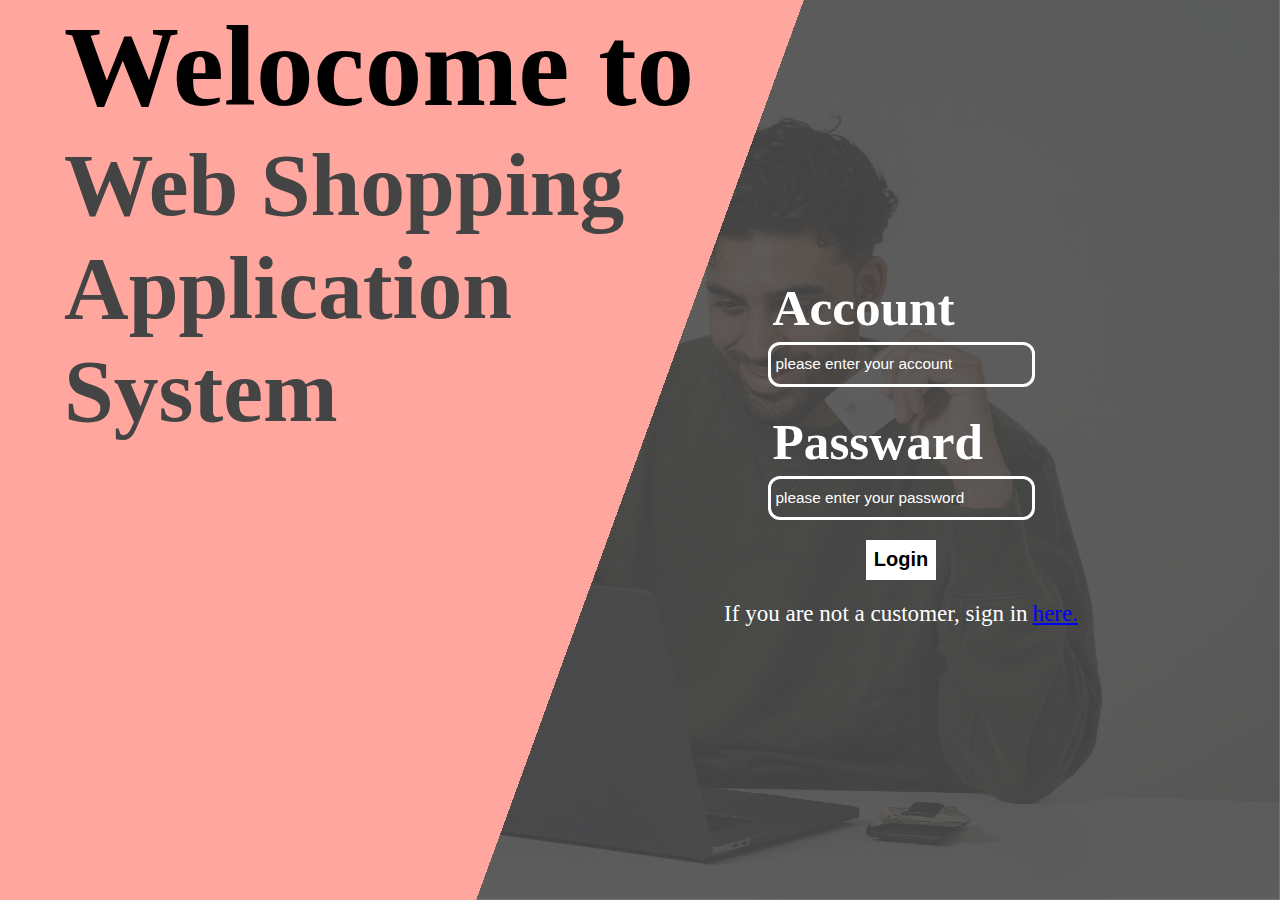
<file: Login(Index)/Index.html>
<!DOCTYPE html>
<html lang="en">
<head>
    <meta charset="UTF-8">
    <meta http-equiv="X-UA-Compatible" content="IE=edge">
    <meta name="viewport" content="width=device-width, initial-scale=1.0">
    <title>html14</title>
    <link rel="stylesheet" href="Login.css">
</head>
<body>
    <div class="title">
        <h1 calss = "Welocome">Welocome to </h1>
        <h1>Web Shopping<br> Application <br>System</h1>
    </div>
    <main class="login">
        <form class="container" action="Login.php" method="post">
                <div class="account">
                    <h2>Account</h2>
                    <input type="text" name="account" placeholder="please enter your account">
                </div>
                <div class="passward">
                    <h2>Passward</h2>
                    <input type="password" name="passward" placeholder="please enter your password">
                </div>
                <input class="btn" type="submit" value="Login"  name="login">
                <div class="help">
                    <p>If you are not a customer, sign in</p>
                    <a href="../CeateAccount/createAccount.html" class="create">here.</a>
                </div>
        </div>
    </main>
</body>
</html>
</file>
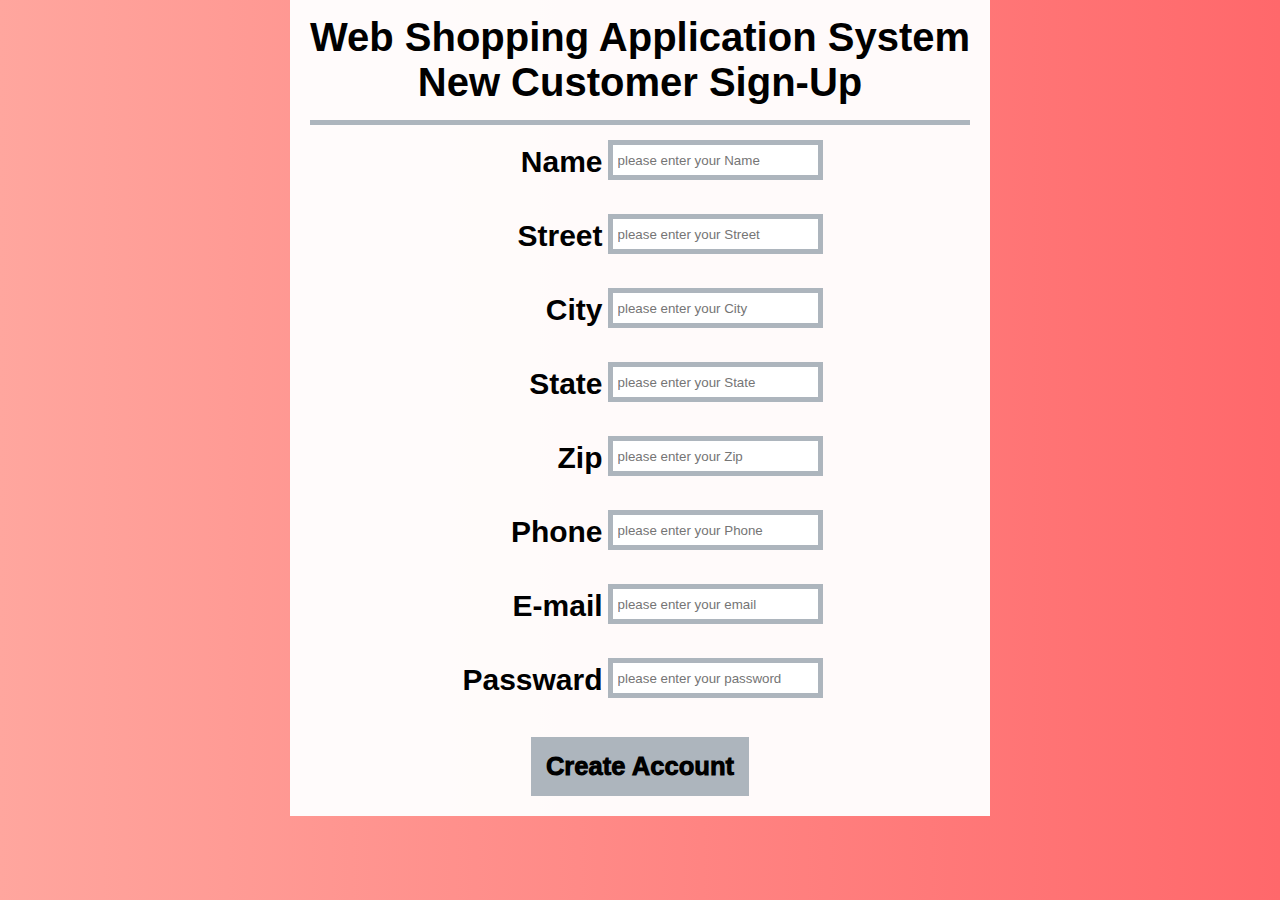
<file: CeateAccount/createAccount.html>
<!DOCTYPE html>
<html lang="en">
<head>
    <meta charset="UTF-8">
    <meta http-equiv="X-UA-Compatible" content="IE=edge">
    <meta name="viewport" content="width=device-width, initial-scale=1.0">
    <title>createAccount</title>
    <link rel="stylesheet" href="create.css">
</head>
<body>

    <main class="createAccount">
        <form  class="container" action="createAccount.php" method="post"> 
            <div class="title">
                <h1>Web Shopping Application System </h1>
                <h1>New Customer Sign-Up</h1>
            </div>
            <div class="wraper">
                    <div class="Name">
                    <h3>Name</h3>
                    <input type="text" name="name" placeholder="please enter your Name">
                </div>
                <div class="Street">
                    <h3>Street</h3>
                    <input type="text" name="street" placeholder="please enter your Street">
                </div>
                <div class="City">
                    <h3>City</h3>
                    <input type="text" name="city" placeholder="please enter your City">
                </div>
                <div class="State">
                    <h3>State</h3>
                    <input type="text" name="state" placeholder="please enter your State">
                </div>
                <div class="Zip">
                    <h3>Zip</h3>
                    <input type="text" name="zip" oninput="value=value.replace(/[^\d]/g,'')" placeholder="please enter your Zip">
                </div>
                <div class="Phone">
                    <h3>Phone</h3>
                    <input type="text" name="phone" placeholder="please enter your Phone">
                </div>
                <div class="email">
                    <h3>E-mail</h3>
                    <input type="email" name="email" placeholder="please enter your email">
                </div>
                <div class="passward">
                    <h3>Passward</h3>
                    <input type="password" name="password" placeholder="please enter your password">
                </div>
            </div>
            <!-- 不知道用php能否處理超連結按鈕...不能的話就改input button吧 -->
            <!-- <input click= "history.back()" type="button" value="create Account" class="btn"> -->
            <!-- <a href="../Login(Index)/Index.html" class="btn">Create Account</a> -->
             <input class="btn" type="submit" value="Create Account"  name="create">
        </form>
    </main>
</body>
</html>
</file>
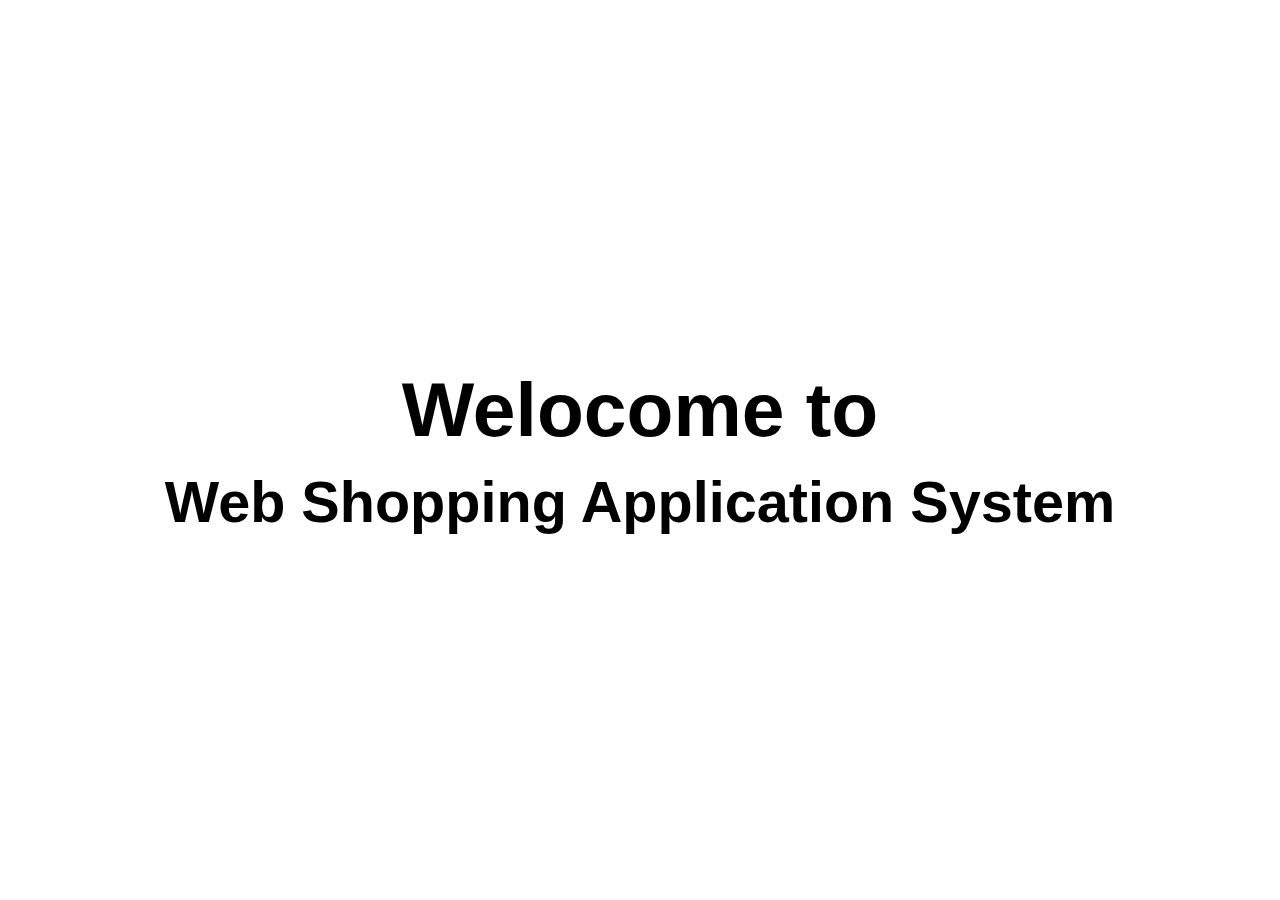
<file: frame/HomePage/homePage.html>
<!DOCTYPE html>
<html lang="en">
<head>
    <meta charset="UTF-8">
    <meta http-equiv="X-UA-Compatible" content="IE=edge">
    <meta name="viewport" content="width=device-width, initial-scale=1.0">
    <title>html1</title>
    <link rel="stylesheet" href="homePage.css">
</head>
<body>
    <div class="banner">
        <div class="container">
            <h1 class="title">Welocome to</h1>
            <h2 class="title-s">Web Shopping Application System</h2>
        </div>
    </div>
</body>
</html>
</file>
<file: Login(Index)/Login.css>
*{
    padding: 0;
    margin: 0;
    list-style: none;
    text-decoration: none;
}

body{
    position: relative;
    color: white;
}

body .title{
    position: absolute;
    z-index: 5;
    width: 55%;
    /* width: 50%; */
    left: 5vw;
    display: flex;
    flex-direction: column;
    justify-content: center;
    /* background-color: yellow; */
}

/*Welcome to*/
body .title h1:first-child{
    width: 100%;
    font-size: 9vw;
    text-align: start;
    color: black;
    /* background-color: #fff; */
}

/*web...*/
body .title h1:last-child{
    color: #444444;
    text-align: start;
    font-size: 7vw;
}

.login{
    background: 
    linear-gradient(110deg,#ffa69e 50%,transparent 50%) center center / 100% 100%,
    url(blackman.png) right center / auto 100%;
width: 100%;
height: 100vh;
position: relative;
}

.login .container{
    /* background-color: blue; */
    position: absolute;
    right: 15vw;
    height: 100%;
    display: flex;
    flex-direction: column;
    justify-content: center;
    align-items: center;
}

.login .container .account,.passward,.btn,.help{
    font-size: 25px;
    margin: 10px;
}

.login h2{
    font-size: 4vw;
    padding: 5px;
}

.login input[type = text],input[type=password]{
    font-size: 1.2vw;
    border: 3px solid white;
    background-color: transparent;
    color: white;
    width: 20vw;
    height: 3vw;
    padding-left: 5px;
    border-radius: 12px;
}

.login input::placeholder{
    color: white;
    font-size: 1.2vw;
}

.login input:focus{
    outline: none;
}

.login .container .btn{
    height: 2vw;
    width: 60px;
    margin-top: 10px;
    text-align: center;
    width: 70px;
    height: 40px;
    padding: 2px;
    border: none;
    margin-bottom: 10px;
    color: black;
    background: white;
    font-size: 20px;
    font-weight: 800;
    cursor: pointer;
}


.login .container .help{
    font-size: 1.8vw;
    display: flex;
}

.login .help .create{
    margin-left: 5px;
    color: blue;
    text-decoration: underline;
}
</file>
<file: CeateAccount/create.css>
*{
    padding: 0;
    margin: 0;
    list-style: none;
    text-decoration: none;
    font-family: Arial, Helvetica, sans-serif;
}
body{
    background: linear-gradient(90deg,#ffa69e, #ff686b);
}

.createAccount{
    margin: auto;
    width: 700px;
    background-color: rgba(255, 255, 255, 0.959);
}

.createAccount .container{
    height: 100%;
    display: flex;
    flex-direction: column;
    justify-content: center;
    align-items: center;
}

.createAccount .container .wraper{
    height: 100%;
    display: flex;
    flex-direction: column;
    justify-content: center;
    align-items: flex-end;
}


.createAccount .container .Name,.Street,.City,.State,.Zip,.Phone,.email,.passward{
    display: flex;
    margin: 15px;
}

.createAccount .container .passward{

}

.createAccount .container .email{

}

.createAccount input{
    border: 5px solid #adb5bd;
    width: 200px;
    height: 30px;
    padding-left: 5px;
}

.createAccount h3{
    font-size: 30px;
    padding: 5px;
}
.createAccount .title{
    padding: 15px 0;
    display: flex;
    flex-direction: column;
    align-items: center;
    font-size: 20px;
    border-bottom:#adb5bd solid 5px;
}

.createAccount input:focus{
    outline: none;
}

.createAccount .container .btn{
    color: black;
    margin: 20px ;
    background-color: #adb5bd;
    padding: 10px;
    font-size: 2vw;
    font-weight: 1000;
    width:auto;
    height: auto;
}
</file>
<file: frame/HomePage/homePage.css>
*{
    margin: 0;
    padding: 0;
    list-style: none;
    font-family: Arial, Helvetica, sans-serif;
    font-weight: 900;
}
body{
}

.banner{

}

.banner .container{
    background-color: rgb(255, 255, 255);
    height: 100vh;
    display: flex;
    flex-direction: column;
    justify-content: center;
    align-items: center;
    font-size:3vw;
}

.banner .container .title-s{
    padding-top: 15px;
}
</file>
